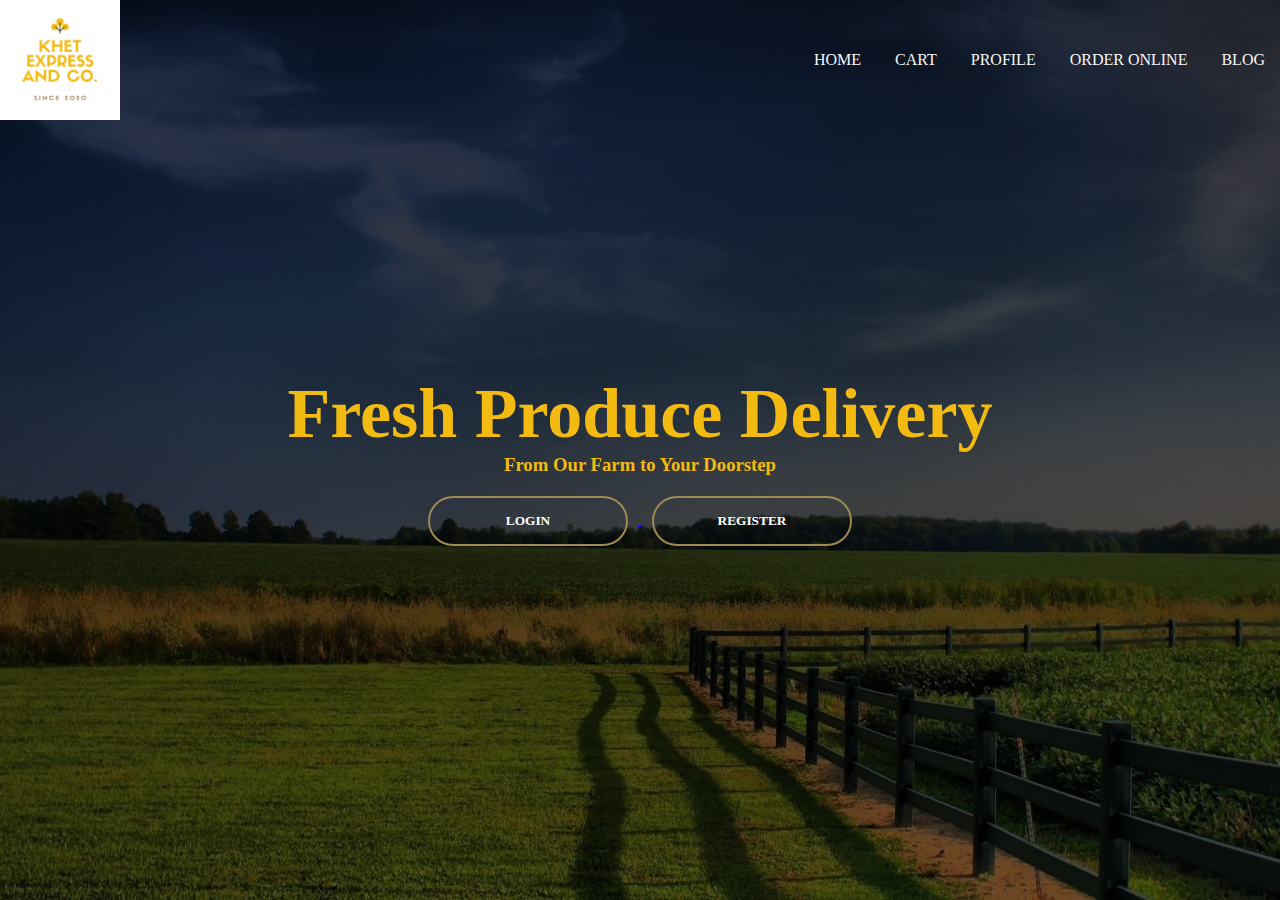
<file: index.html>
<html>
<head>
    <title>KHET EXPRESS</title>
    <link rel="stylesheet" href="./css/style.css">
</head>
<body>
    <div class="banner">
        <div class="navbar">
            <img src="./images/logo2.png" class="logo">
            <ul>
                <li><a href="index.html">Home</a></li>
                <li><a href="cart.php">Cart</a></li>
                <li><a href="profile.php">Profile</a></li>
                <li><a href="home2.html">Order Online</a></li>
                <li><a href="blogView.php">Blog</a></li>
            </ul>
        </div>
        <div class="content">
            <h1>Fresh Produce Delivery</h1>
                <h3>From Our Farm to Your Doorstep</h3>
        <div class="button">
            <a href="login.html">
            <button type="button"><span></span>LOGIN</button>
            <button type="button"><span></span>REGISTER</button>
            </a>
        </div>
        </div>
    </div>

    
</body>
</html>
</file>
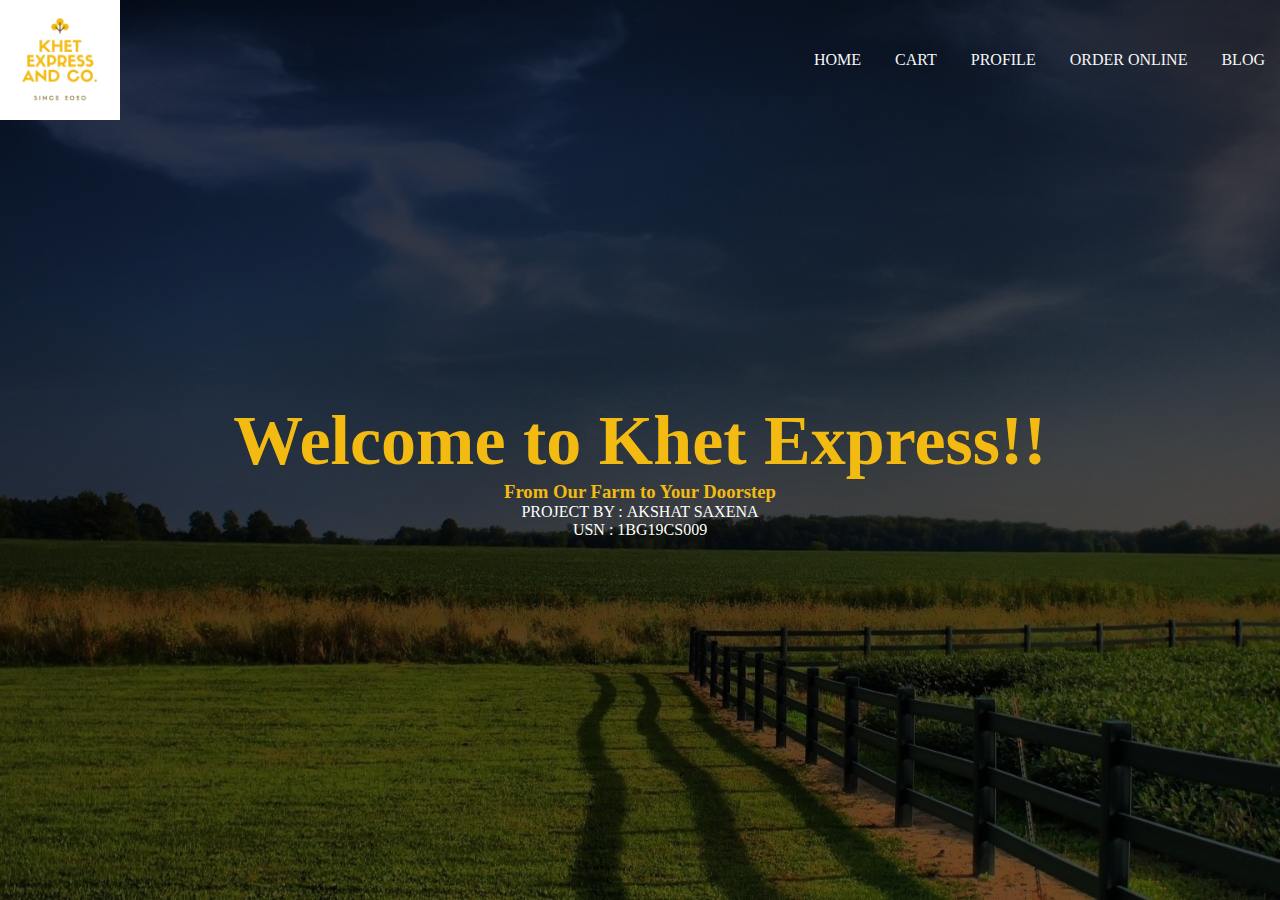
<file: about.html>
<html>
<head>
    <title>KHET EXPRESS</title>
    <link rel="stylesheet" href="./css/style.css">
</head>
<body>
    <div class="banner">
        <div class="navbar">
            <img src="./images/logo2.png" class="logo">
            <ul>
                <li><a href="home2.html">Home</a></li>
                <li><a href="cart.php">Cart</a></li>
                <li><a href="profile.php">Profile</a></li>
                <li><a href="home2.html">Order Online</a></li>
                <li><a href="blogView.php">Blog</a></li>
            </ul>
        </div>
        <div class="content">
            <h1>Welcome to Khet Express!!</h1>
                <h3>From Our Farm to Your Doorstep</h3>
                <p>PROJECT BY : <b>AKSHAT SAXENA</b></p>
                <p>USN : <b>1BG19CS009</b></p>
        </div>
    </div>
</file>
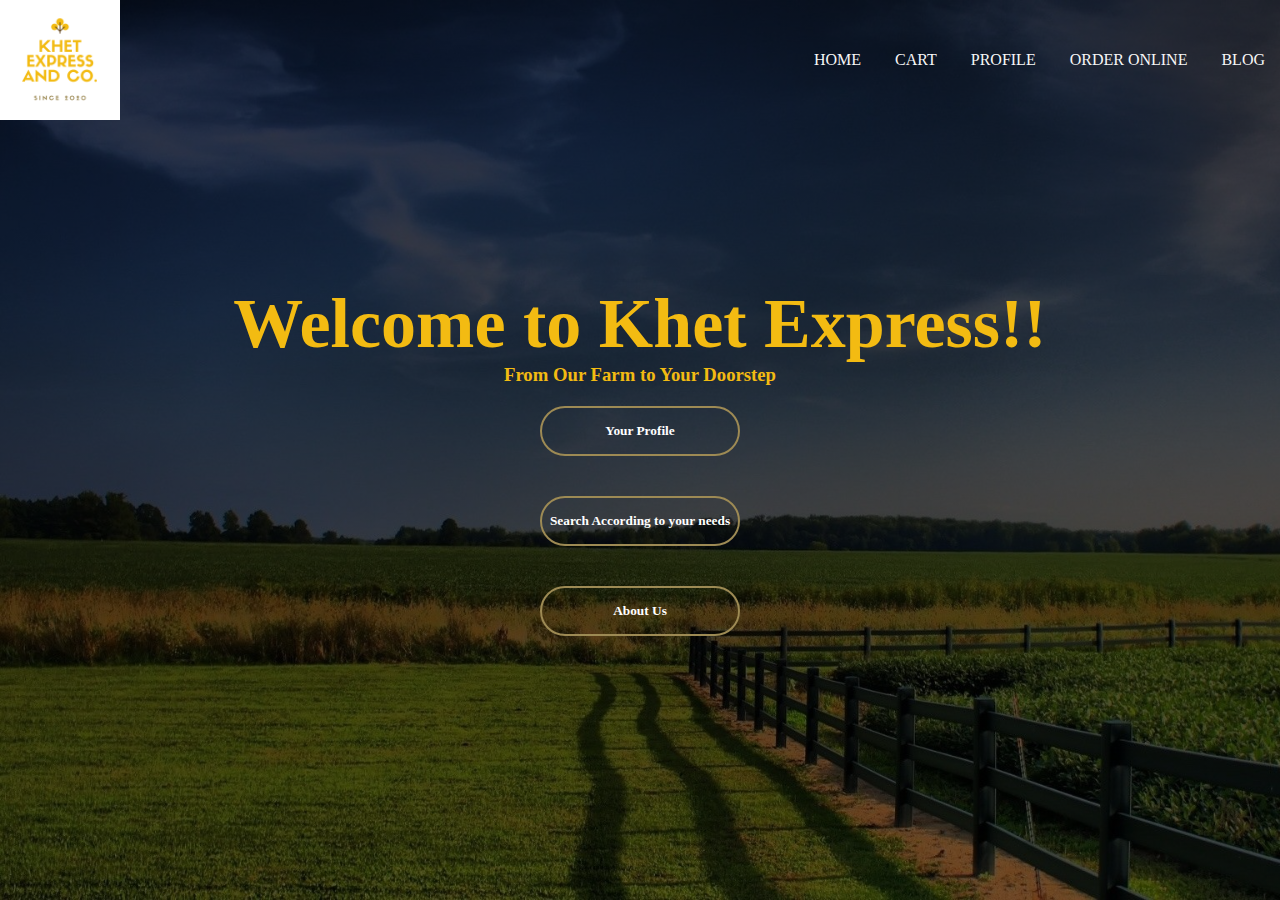
<file: home2.html>
<html>
<head>
    <title>KHET EXPRESS</title>
    <link rel="stylesheet" href="./css/style.css">
</head>
<body>
    <div class="banner">
        <div class="navbar">
            <img src="./images/logo2.png" class="logo">
            <ul>
                <li><a href="home2.html">Home</a></li>
                <li><a href="cart.php">Cart</a></li>
                <li><a href="profile.php">Profile</a></li>
                <li><a href="home2.html">Order Online</a></li>
                <li><a href="blogView.php">Blog</a></li>
            </ul>
        </div>
        <div class="content">
            <h1>Welcome to Khet Express!!</h1>
                <h3>From Our Farm to Your Doorstep</h3>
        <div class="button">
            <a href="profile.php">
            <button type="button"><span></span>Your Profile</button>
            </a>
        </div>
        <div class="button">
            <a href="product.php">
            <button type="button"><span></span>Search According to your needs</button>
            </a>
        </div><div class="button">
            <a href="about.html">
            <button type="button"><span></span>About Us</button>
            </a>
        </div>
        </div>
    </div>
</file>
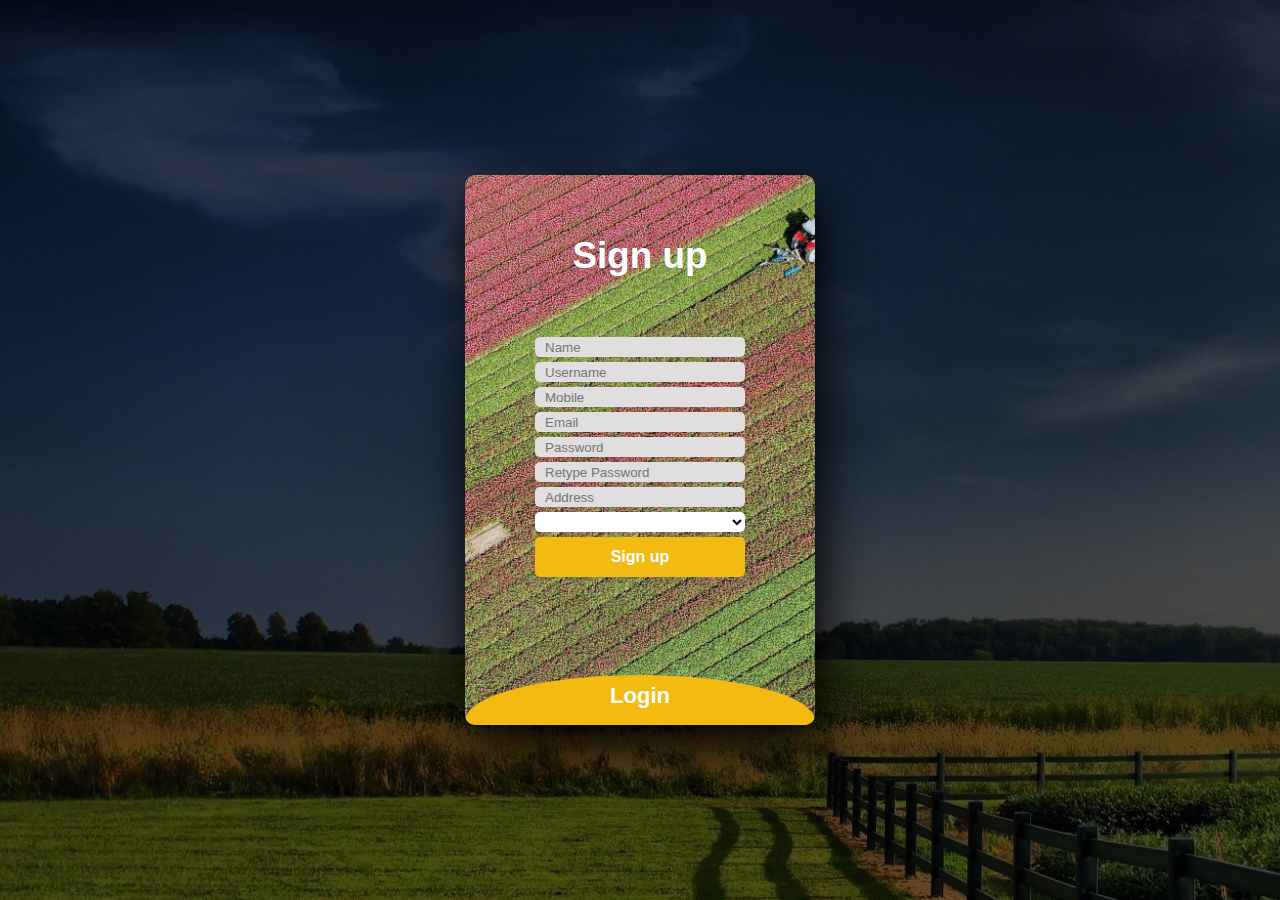
<file: login.html>
<html>
<head>
	<title>Register/Login</title>
	<link rel="stylesheet" type="text/css" href="./css/login.css">
</head>
<body>
	<div class="main">  	
		<input type="checkbox" id="chk">

			<div class="signup">
				<form action="signup.php" method="post">
					<label for="chk">Sign up</label>
					<input type="text" name="name" placeholder="Name" required="">
					<input type="text" name="username" placeholder="Username" required="">
					<input type="text" name="mobile" placeholder="Mobile" required="">
					<input type="email" name="email" placeholder="Email" required="">
					<input type="password" name="pswd" placeholder="Password" required="">
					<input type="password" name="rpswd" placeholder="Retype Password" required="">
					<input type="text" name="address" placeholder="Address" required="">
                    <select name="category"> 
						<option value="Farmer" selected>Farmer</option> 
						<option value="Buyer">Buyer</option>  
					</select> 
					<button>Sign up</button>


				</form>
			</div>

			<div class="login">
				<form action="signin.php" method="post">
					<label for="chk">Login</label>
					<input type="text" name="uname" placeholder="Username" required="">
					<input type="password" name="pass" placeholder="Password" required="">
					<select name="category"> 
						<option value="Farmer" selected>Farmer</option> 
						<option value="Buyer">Buyer</option>  
					</select>
					<button>Login</button>
				</form>
			</div>
	</div>
</body>
</html>
</file>
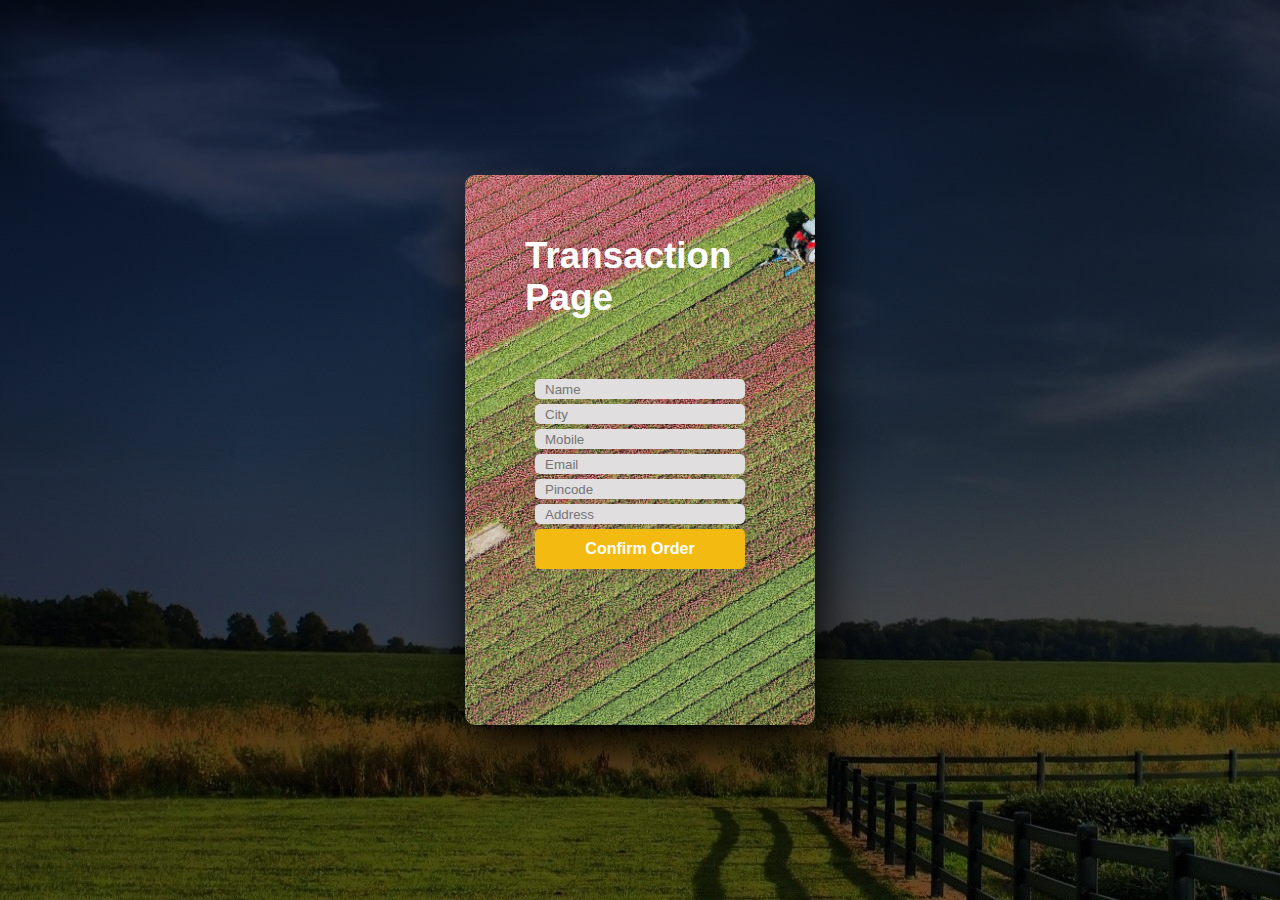
<file: transaction.html>
<html>
<head>
	<title>Transaction</title>
	<link rel="stylesheet" type="text/css" href="./css/tr.css">
</head>
<body>
	<div class="main">  	
		<input type="checkbox" id="chk">

			<div class="transaction">
				<form action="transaction.php" method="post">
					<label for="chk">Transaction Page</label>
					<input type="text" name="name" placeholder="Name" required="">
					<input type="text" name="city" placeholder="City" required="">
					<input type="text" name="mobile" placeholder="Mobile" required="">
					<input type="email" name="email" placeholder="Email" required="">
					<input type="text" name="pincode" placeholder="Pincode" required="">
					<input type="text" name="address" placeholder="Address" required="">
					<button>Confirm Order</button>
				</form>
			</div>
	</div>
</body>
</html>
</file>
<file: css/style.css>
*{
    margin: 0;
    padding: 0;
    font-family:'Lucida Sans';
}

.banner{
    width: auto;
    height: 100vh;
    background-image: linear-gradient(rgba(0,0,0,0.75),rgba(0,0,0,0.55)),url("../images/bg2.jpg");
    background-size: cover;
    background-position: fill;
}

.navbar{
    width: 100%;
    margin: auto;
    padding: 0px 0;
    display: flex;
    align-items: center;
    justify-content: space-between;
}

.logo{
    width: 120px;
    cursor: pointer;
}

.navbar ul li {
    list-style: none;
    display: inline-block;
    margin: 0 15px;
    position: relative;
}

.navbar ul li a{
    text-decoration: none;
    color: rgb(247, 247, 247);
    text-transform: uppercase;
}

.navbar ul li::after{
    content: '';
    height: 3px;
    width: 0;
    background: #F3BB12;
    position: absolute;
    left: 0;
    bottom: -7px;
    transition: 0.5s;

}

.navbar ul li:hover::after{
    width: 100%;
}

.content{
    width: 100%;
    position: absolute;
    top: 50%;
    transform: translateY(-50%);
    text-align: center;
    color: #F3BB12;
}

.content h1 {
    font-size: 70px;
    margin-top: 40px;
}

.content p{
    margin: auto;
    font-weight: 100;
    color: #fff;
}

button{
    width: 200px;
    padding: 15px 0;
    text-align: center;
    margin: 20px 10px;
    border-radius: 25px;
    font-weight: bold;
    border: 2px solid #9D8A54;
    background: transparent;
    color: #fff;
    cursor: pointer;
    position: relative;
    overflow: hidden;
}
span{
    background-color:#F3BB12;
    height: 100%;
    width: 0;
    border-radius: 25px;
    position: absolute;
    left: 0;
    bottom: 0;
    z-index: -1;
    transition: 0.5s;
}
button:hover span{
    width: 100%;
}

button:hover{
    border: none;
}

.loginpage{
    width: 100%;
    height: 100vh;
    background-image: linear-gradient(rgba(0,0,0,0.75),rgba(0,0,0,0.55)),url("../images/bg1.jpg");
    background-size: cover;
    background-position: center;
    position:absolute;
}
.form-box{
    width: 380px;
    height: 380px;
    position: relative;
    margin: 6% auto;
    background:#ffffff;
    padding: 5px;
    border-radius: 25px;
}

.button-box{
    width: 120px;
    margin: 10px auto;
    position: absolute;
    box-shadow: 0 0 20px 9px #9D8A54 ;
    border-radius: 30px;
}

.toggle-btn{
    padding: 2px 2px;
    cursor: pointer;
    background: transparent;
    border: 0;
    outline: none;
    position: relative;
    color: black;

}
</file>
<file: css/login.css>
body{
	margin: 0;
	padding: 0;
	display: flex;
	justify-content: center;
	align-items: center;
	min-height: 100vh;
	font-family: 'Jost', sans-serif;
	background: linear-gradient(rgba(0,0,0,0.75),rgba(0,0,0,0.55)),url("../images/bg2.jpg");
}
.main{
	width: 350px;
	height: 550px;
	background: rgb(252, 250, 250);
	overflow: hidden;
	background: url("../images//bg1.jpg") no-repeat center/ cover;
	border-radius: 10px;
	box-shadow: 5px 20px 50px #000;
}
#chk{
	display: none;
}
.signup{
	position: relative;
	width:100%;
	height: 100%;
}
label{
	color: #fff;
	font-size: 2.3em;
	justify-content: center;
	display: flex;
	margin: 60px;
	font-weight: bold;
	cursor: pointer;
	transition: .5s ease-in-out;
}
input{
	width: 60%;
	height: 20px;
	background: #e0dede;
	justify-content: center;
	display: flex;
	margin: 5px auto;
	padding: 10px;
	border: none;
	outline: none;
	border-radius: 5px;
}

select{
	width: 60%;
	height: 20px;
	background:white;
	justify-content: center;
	display: flex;
	margin: 5px auto;
	padding: 10px;
	border: none;
	outline: none;
	border-radius: 5px;
}
button{
	width: 60%;
	height: 40px;
	margin: 10px auto;
	justify-content: center;
	display: block;
	color: #fff;
	background:#F3BB12 ;
	font-size: 1em;
	font-weight: bold;
	margin-top: 5px;
	outline: none;
	border: none;
	border-radius: 5px;
	transition: .2s ease-in;
	cursor: pointer;
}
button:hover{
	background:#423102;
}
.login{
	height: 550px;
	background:#F3BB12;
	border-radius: 60% / 10%;
	transform: translateY(-170px);
	transition: .8s ease-in-out;
}
.login label{
	color:white;
	transform: scale(.6);
}

#chk:checked ~ .login{
	transform: translateY(-600px);
}
#chk:checked ~ .login label{
	transform: scale(1);	
}
#chk:checked ~ .signup label{
	transform: scale(.6);
}
</file>
<file: css/tr.css>
body{
	margin: 0;
	padding: 0;
	display: flex;
	justify-content: center;
	align-items: center;
	min-height: 100vh;
	font-family: 'Jost', sans-serif;
	background: linear-gradient(rgba(0,0,0,0.75),rgba(0,0,0,0.55)),url("../images/bg2.jpg");
}
.main{
	width: 350px;
	height: 550px;
	background: rgb(252, 250, 250);
	overflow: hidden;
	background: url("../images//bg1.jpg") no-repeat center/ cover;
	border-radius: 10px;
	box-shadow: 5px 20px 50px #000;
}
#chk{
	display: none;
}
.transaction{
	position: relative;
	width:100%;
	height: 100%;
}
label{
	color: #fff;
	font-size: 2.3em;
	justify-content: center;
	display: flex;
	margin: 60px;
	font-weight: bold;
	cursor: pointer;
	transition: .5s ease-in-out;
}
input{
	width: 60%;
	height: 20px;
	background: #e0dede;
	justify-content: center;
	display: flex;
	margin: 5px auto;
	padding: 10px;
	border: none;
	outline: none;
	border-radius: 5px;
}

button{
	width: 60%;
	height: 40px;
	margin: 10px auto;
	justify-content: center;
	display: block;
	color: #fff;
	background:#F3BB12 ;
	font-size: 1em;
	font-weight: bold;
	margin-top: 5px;
	outline: none;
	border: none;
	border-radius: 5px;
	transition: .2s ease-in;
	cursor: pointer;
}
button:hover{
	background:#423102;
}
</file>
